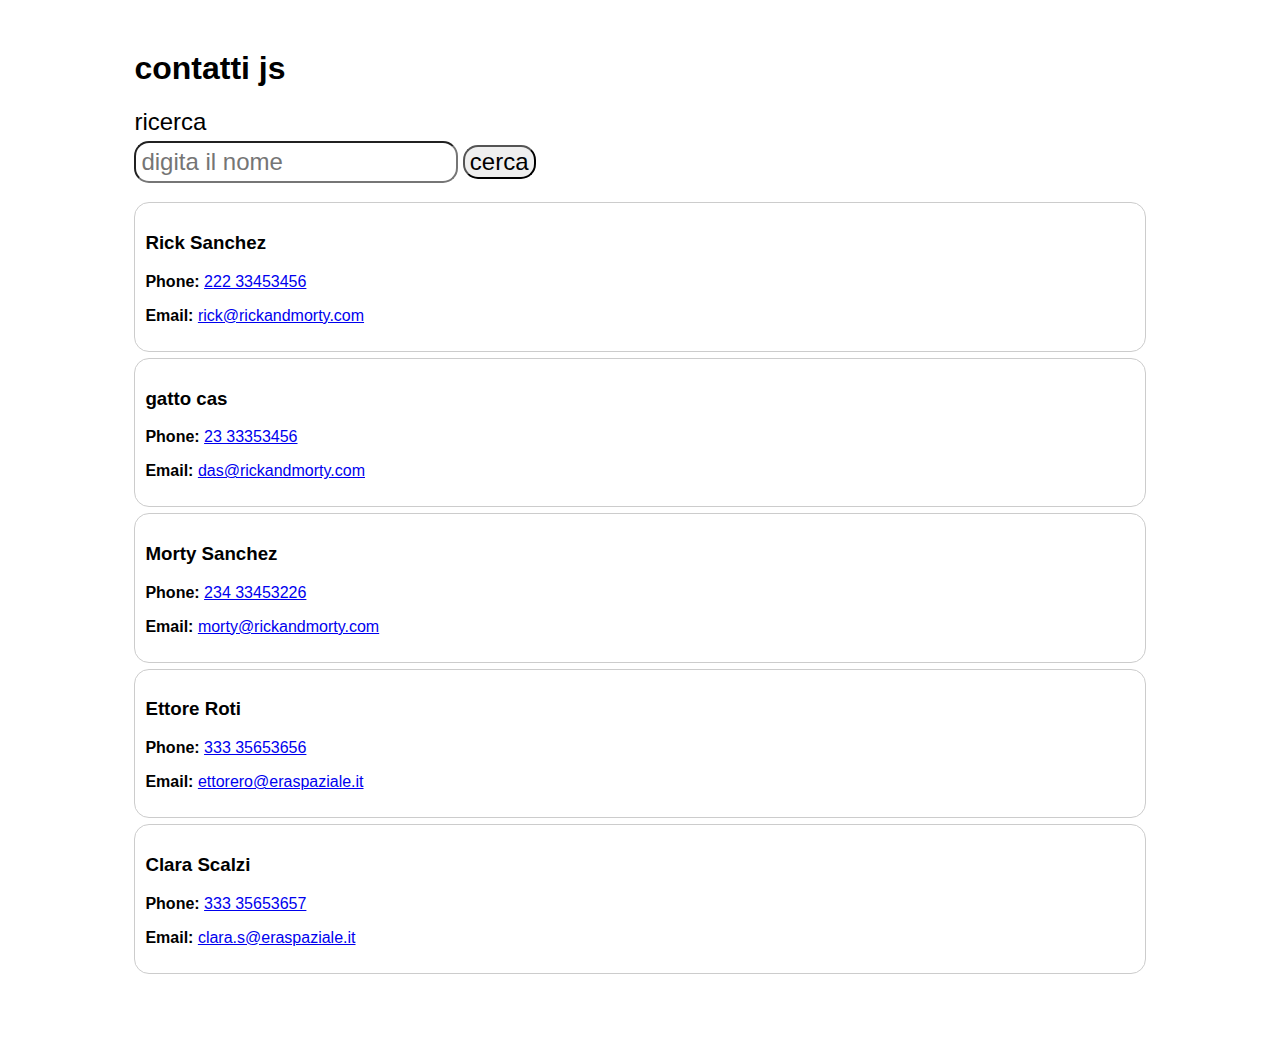
<file: 3-11-2021/index.html>
<!DOCTYPE html>
<html lang="en">

<head>
    <meta charset="UTF-8">
    <meta http-equiv="X-UA-Compatible" content="IE=edge">
    <meta name="viewport" content="width=device-width, initial-scale=1.0">
    <title>widget contatti</title>

    <link rel="stylesheet" href="style.css">
</head>

<body>
    <main>
        <header>
            <h1>contatti js</h1>
        </header>

        <form>
            <label for="search">ricerca</label>
            <input type="text" name="search" placeholder="digita il nome" autocomplete="off" />
            <button>cerca</button>
        </form>
        <ul>
            <!-- <li>
                <h3></h3>
                <P><strong>phone</strong><a href="tell:"></a></P>
                <P><strong>email</strong><a href="mailto:">email@email.com</a></P>
            </li> -->

        </ul>

    </main>
    <script src="data.js"></script>
    <script src="index.js"></script>
</body>

</html>
</file>
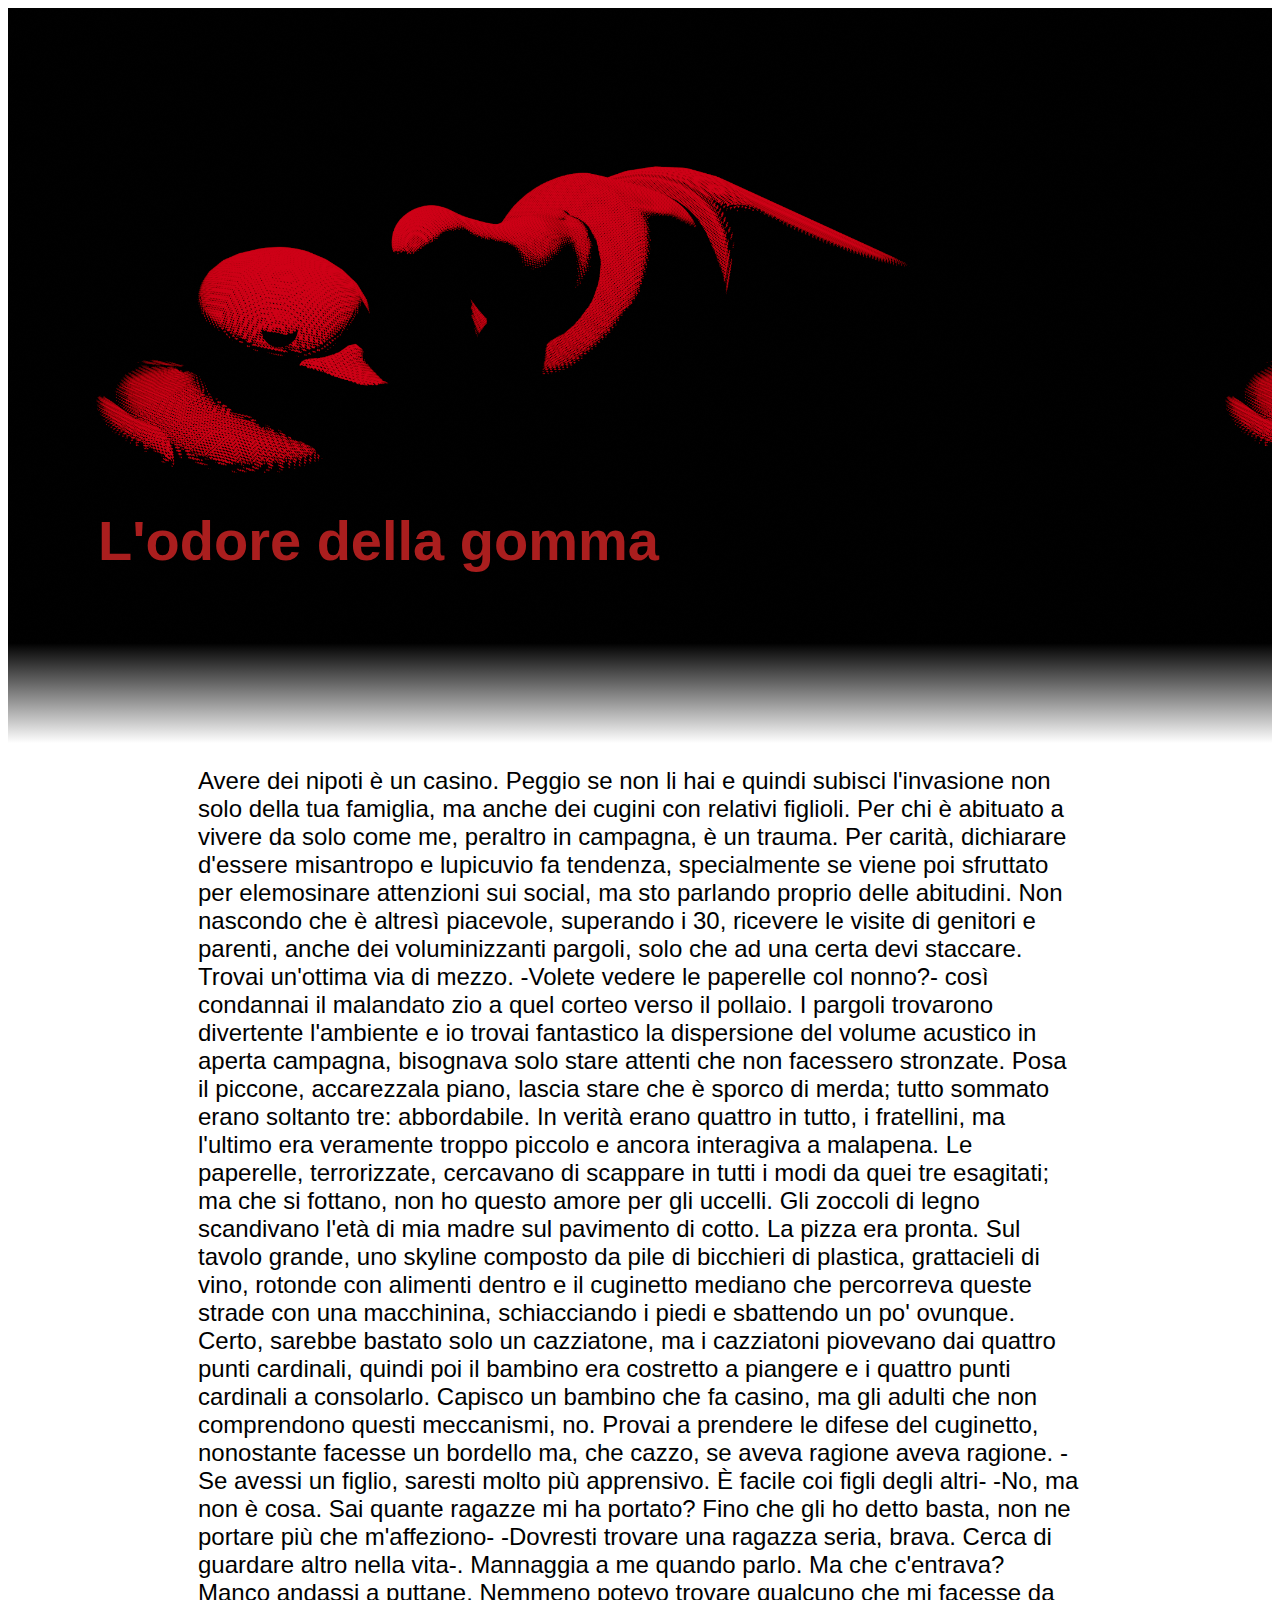
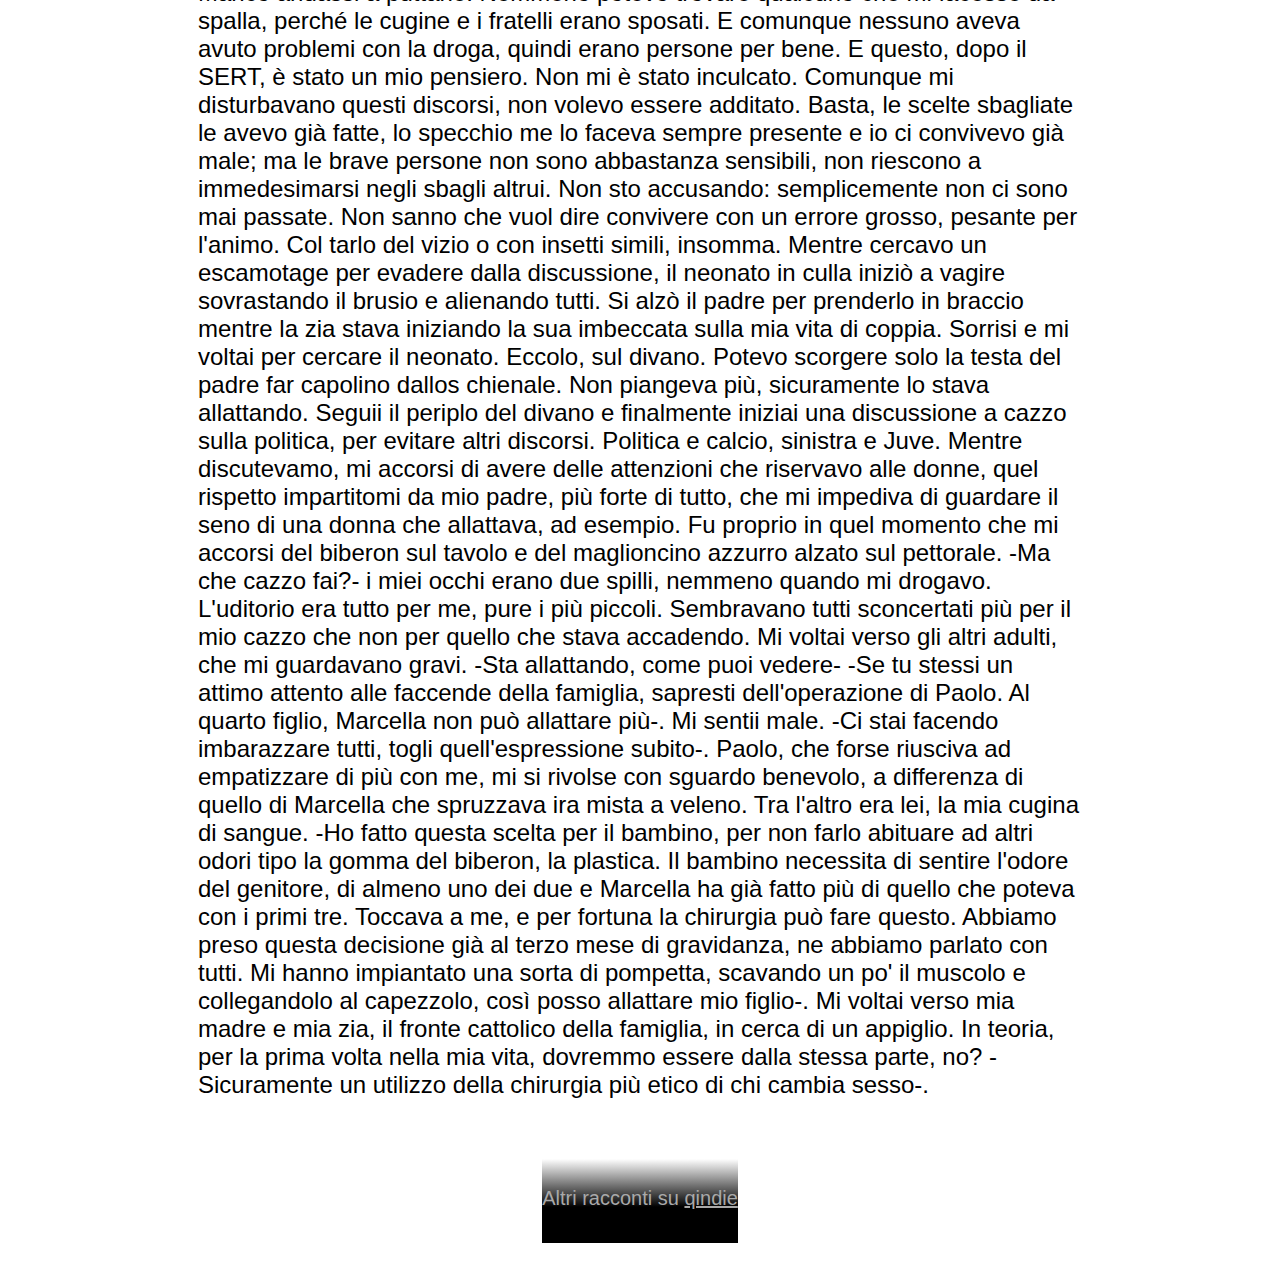
<file: esercizio 8.11.2021/index.html>
<!DOCTYPE html>
<html lang="it">

<head>
    <meta charset="UTF-8">
    <meta http-equiv="X-UA-Compatible" content="IE=edge">
    <meta name="viewport" content="width=device-width, initial-scale=1.0">
    <link rel="icon" href="/favicon.ico" type="image/x-icon">
    <link rel="stylesheet" media="all" href="style.css">


    <title>L'odore della gomma</title>
</head>


<body>
    <header>
        <h1>L'odore della gomma</h1>
    </header>
    <p id="hero">

    </p>
<div class="cont">
    <p>Avere dei nipoti è un casino. Peggio se non li hai e quindi subisci l'invasione non solo della tua famiglia, ma
        anche dei cugini con relativi figlioli.
        Per chi è abituato a vivere da solo come me, peraltro in campagna, è un trauma.
        Per carità, dichiarare d'essere misantropo e lupicuvio fa tendenza, specialmente se viene poi sfruttato per
        elemosinare attenzioni sui social, ma sto parlando proprio delle abitudini.
        Non nascondo che è altresì piacevole, superando i 30, ricevere le visite di genitori e parenti, anche dei
        voluminizzanti pargoli, solo che ad una certa devi staccare.

        Trovai un'ottima via di mezzo.
        -Volete vedere le paperelle col nonno?- così condannai il malandato zio a quel corteo verso il pollaio. I
        pargoli trovarono divertente l'ambiente e io trovai fantastico la dispersione del volume acustico in aperta
        campagna, bisognava solo stare attenti che non facessero stronzate.
        Posa il piccone, accarezzala piano, lascia stare che è sporco di merda; tutto sommato erano soltanto tre:
        abbordabile. In verità erano quattro in tutto, i fratellini, ma l'ultimo era veramente troppo piccolo e ancora
        interagiva a malapena.
        Le paperelle, terrorizzate, cercavano di scappare in tutti i modi da quei tre esagitati; ma che si fottano, non
        ho questo amore per gli uccelli.
        Gli zoccoli di legno scandivano l'età di mia madre sul pavimento di cotto. La pizza era pronta.
        Sul tavolo grande, uno skyline composto da pile di bicchieri di plastica, grattacieli di vino, rotonde con
        alimenti dentro e il cuginetto mediano che percorreva queste strade con una macchinina, schiacciando i piedi e
        sbattendo un po' ovunque.
        Certo, sarebbe bastato solo un cazziatone, ma i cazziatoni piovevano dai quattro punti cardinali, quindi poi il
        bambino era costretto a piangere e i quattro punti cardinali a consolarlo.
        Capisco un bambino che fa casino, ma gli adulti che non comprendono questi meccanismi, no. Provai a prendere le
        difese del cuginetto, nonostante facesse un bordello ma, che cazzo, se aveva ragione aveva ragione.
        -Se avessi un figlio, saresti molto più apprensivo. È facile coi figli degli altri-
        -No, ma non è cosa. Sai quante ragazze mi ha portato? Fino che gli ho detto basta, non ne portare più che
        m'affeziono-
        -Dovresti trovare una ragazza seria, brava. Cerca di guardare altro nella vita-.
        Mannaggia a me quando parlo. Ma che c'entrava? Manco andassi a puttane.
        Nemmeno potevo trovare qualcuno che mi facesse da spalla, perché le cugine e i fratelli erano sposati. E
        comunque nessuno aveva avuto problemi con la droga, quindi erano persone per bene.

        E questo, dopo il SERT, è stato un mio pensiero. Non mi è stato inculcato.
        Comunque mi disturbavano questi discorsi, non volevo essere additato.
        Basta, le scelte sbagliate le avevo già fatte, lo specchio me lo faceva sempre presente e io ci convivevo già
        male; ma le brave persone non sono abbastanza sensibili, non riescono a immedesimarsi negli sbagli altrui.
        Non sto accusando: semplicemente non ci sono mai passate. Non sanno che vuol dire convivere con un errore
        grosso, pesante per l'animo. Col tarlo del vizio o con insetti simili, insomma.
        Mentre cercavo un escamotage per evadere dalla discussione, il neonato in culla iniziò a vagire sovrastando il
        brusio e alienando tutti.
        Si alzò il padre per prenderlo in braccio mentre la zia stava iniziando la sua imbeccata sulla mia vita di
        coppia. Sorrisi e mi voltai per cercare il neonato.
        Eccolo, sul divano. Potevo scorgere solo la testa del padre far capolino dallos chienale.
        Non piangeva più, sicuramente lo stava allattando.
        Seguii il periplo del divano e finalmente iniziai una discussione a cazzo sulla politica, per evitare altri
        discorsi. Politica e calcio, sinistra e Juve.
        Mentre discutevamo, mi accorsi di avere delle attenzioni che riservavo alle donne, quel rispetto impartitomi da
        mio padre, più forte di tutto, che mi impediva di guardare il seno di una donna che allattava, ad esempio.


        Fu proprio in quel momento che mi accorsi del biberon sul tavolo e del maglioncino azzurro alzato sul pettorale.
        -Ma che cazzo fai?- i miei occhi erano due spilli, nemmeno quando mi drogavo.
        L'uditorio era tutto per me, pure i più piccoli. Sembravano tutti sconcertati più per il mio cazzo che non per
        quello che stava accadendo.
        Mi voltai verso gli altri adulti, che mi guardavano gravi.
        -Sta allattando, come puoi vedere-
        -Se tu stessi un attimo attento alle faccende della famiglia, sapresti dell'operazione di Paolo. Al quarto
        figlio, Marcella non può allattare più-.
        Mi sentii male.
        -Ci stai facendo imbarazzare tutti, togli quell'espressione subito-.
        Paolo, che forse riusciva ad empatizzare di più con me, mi si rivolse con sguardo benevolo, a differenza di
        quello di Marcella che spruzzava ira mista a veleno. Tra l'altro era lei, la mia cugina di sangue.
        -Ho fatto questa scelta per il bambino, per non farlo abituare ad altri odori tipo la gomma del biberon, la
        plastica. Il bambino necessita di sentire l'odore del genitore, di almeno uno dei due e Marcella ha già fatto
        più di quello che poteva con i primi tre. Toccava a me, e per fortuna la chirurgia può fare questo. Abbiamo
        preso questa decisione già al terzo mese di gravidanza, ne abbiamo parlato con tutti. Mi hanno impiantato una
        sorta di pompetta, scavando un po' il muscolo e collegandolo al capezzolo, così posso allattare mio figlio-.
        Mi voltai verso mia madre e mia zia, il fronte cattolico della famiglia, in cerca di un appiglio. In teoria, per
        la prima volta nella mia vita, dovremmo essere dalla stessa parte, no?
        -Sicuramente un utilizzo della chirurgia più etico di chi cambia sesso-.
    </p>

    <div class="modale">
        <h2>Contenuto Creepy</h2>
        <p>Il presente racconto, come anche la sua veste grafica, possono turbare l'utente.</br>Che vuoi fare? </p>
        
        <div class="modal_btn">
        <button id="btn_close">chiudi</button>
        <button id="btn_null">boh</button>
        </div>
    </div>


    <footer>
        Altri racconti su <a href='https://qindieblog.wordpress.com/' target="_blank">qindie</a>
    </footer>
    <script src="script.js"></script>
    </div>
</body>

</html>
</file>
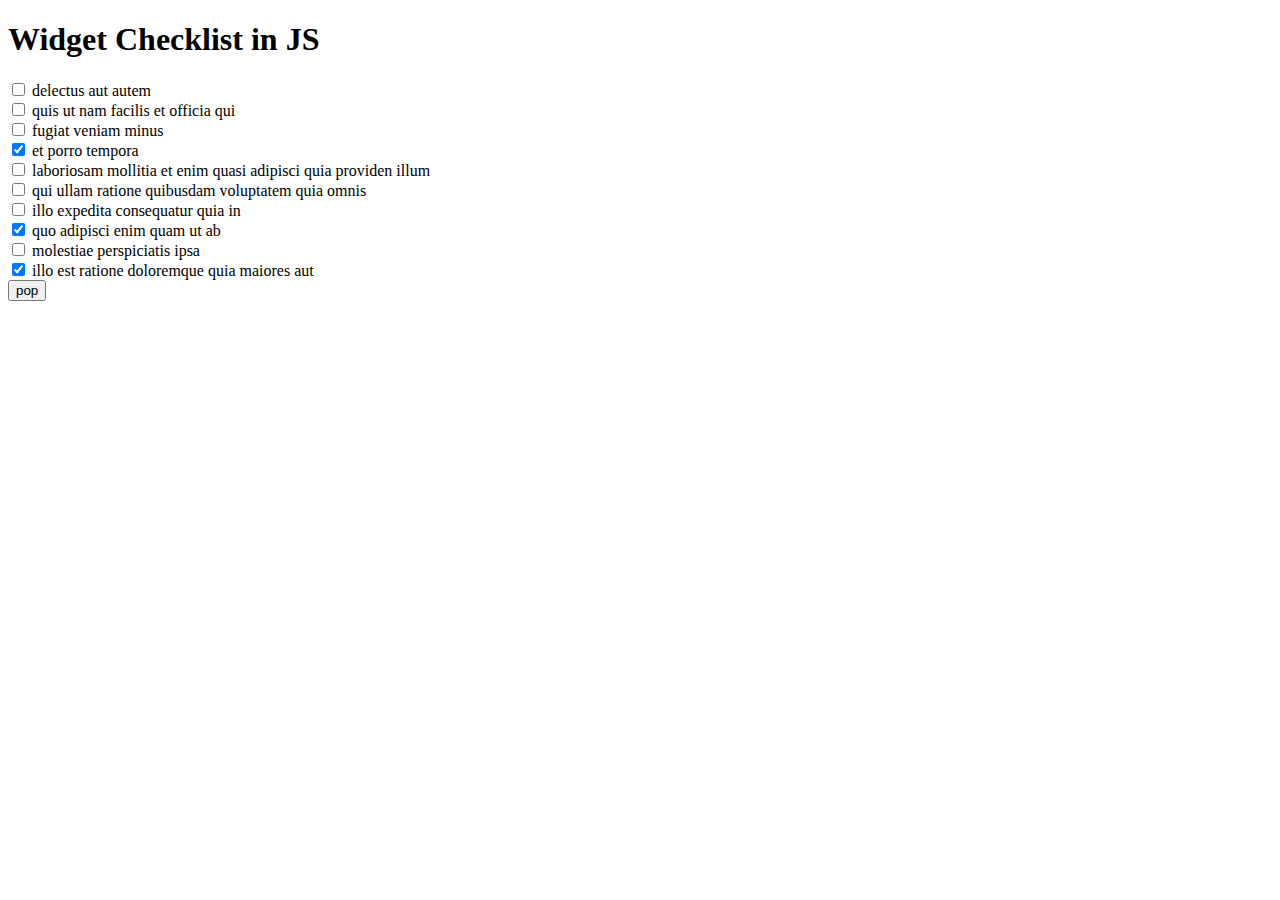
<file: 3-11-2021/esercizio 3-11/index.html>
<!DOCTYPE html>
<html lang="en">
<head>
    <meta charset="UTF-8">
    <meta http-equiv="X-UA-Compatible" content="IE=edge">
    <meta name="viewport" content="width=device-width, initial-scale=1.0">
    <title>Widget lista</title>
</head>
<body>
    <h1>Widget Checklist in JS</h1>
        <form>
            <!-- <input type="checkbox" name="lorem" id="box">
            <label for="lorem">Lorem ipsum</label> -->
        </form>
        <button id="btnPop">pop</button>



    <script src="jason.js"></script>
    <script src="index.js"></script>

</body>
</html>
</file>
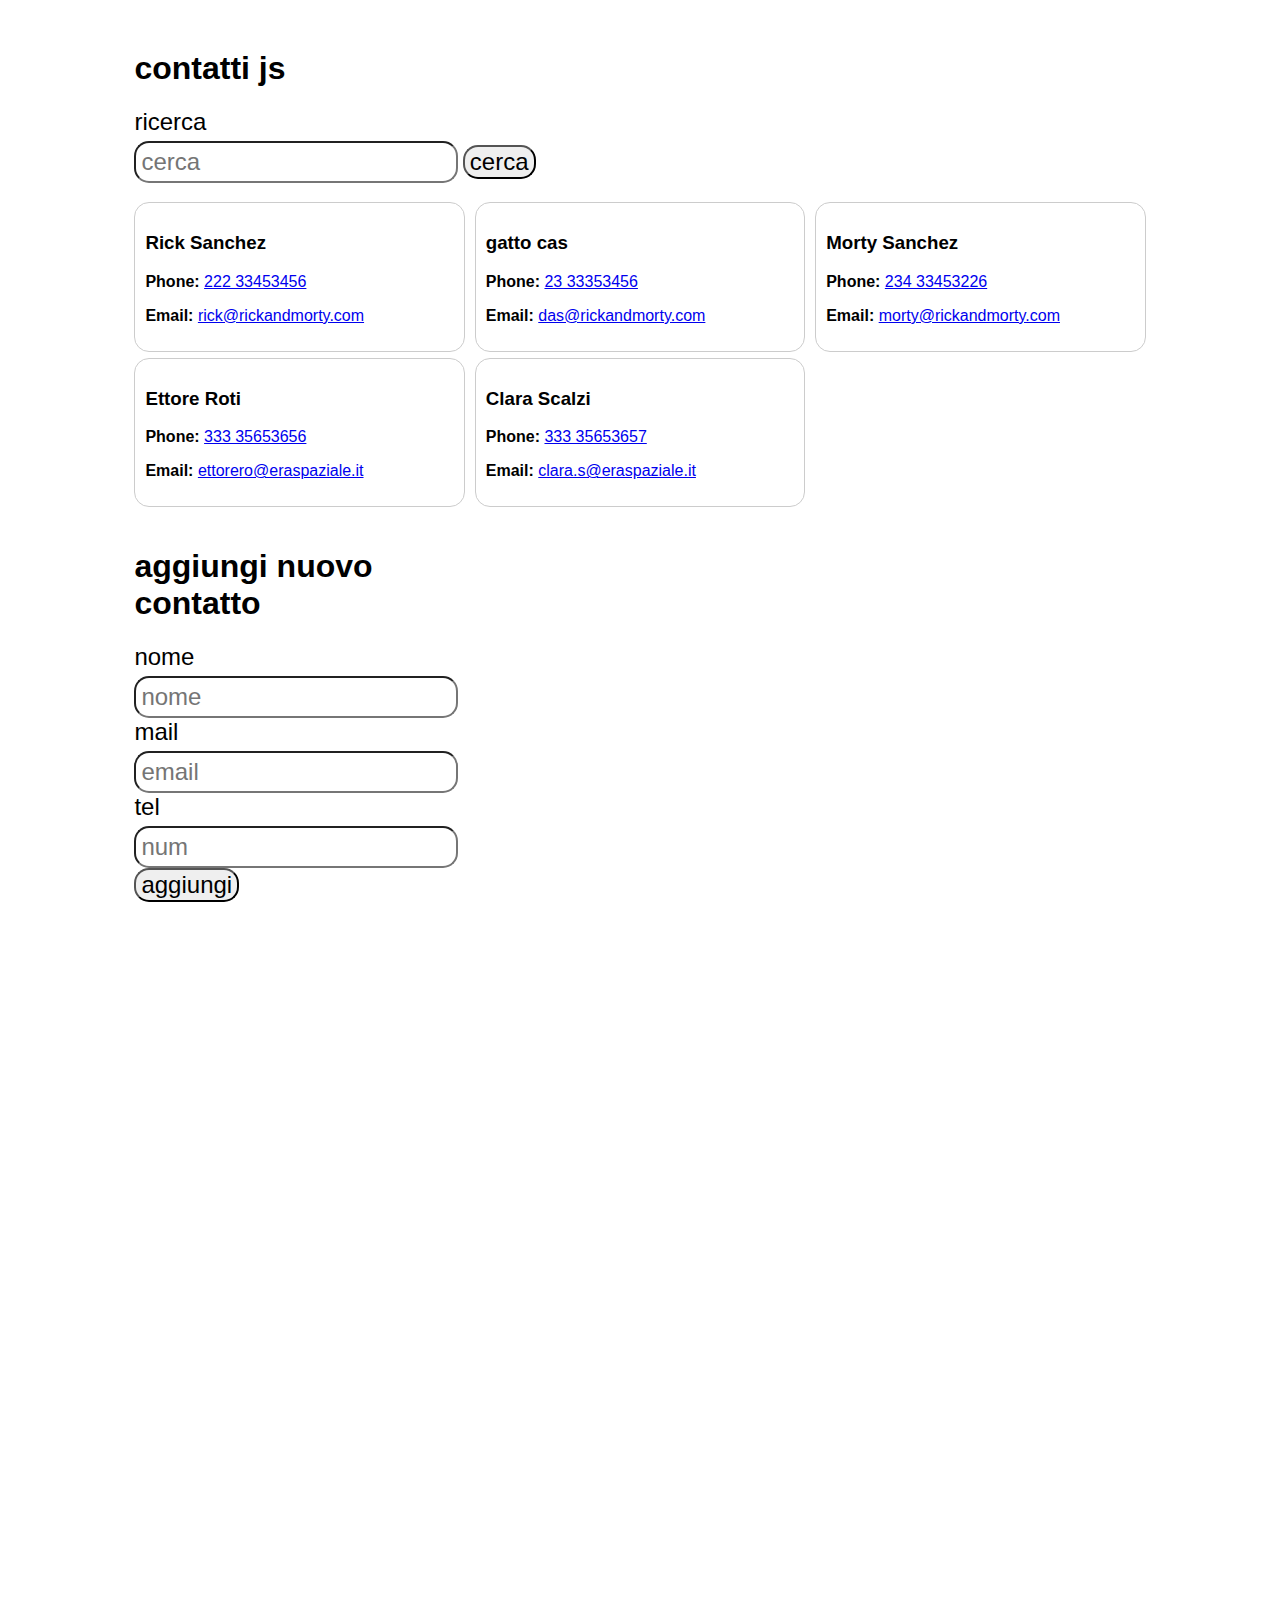
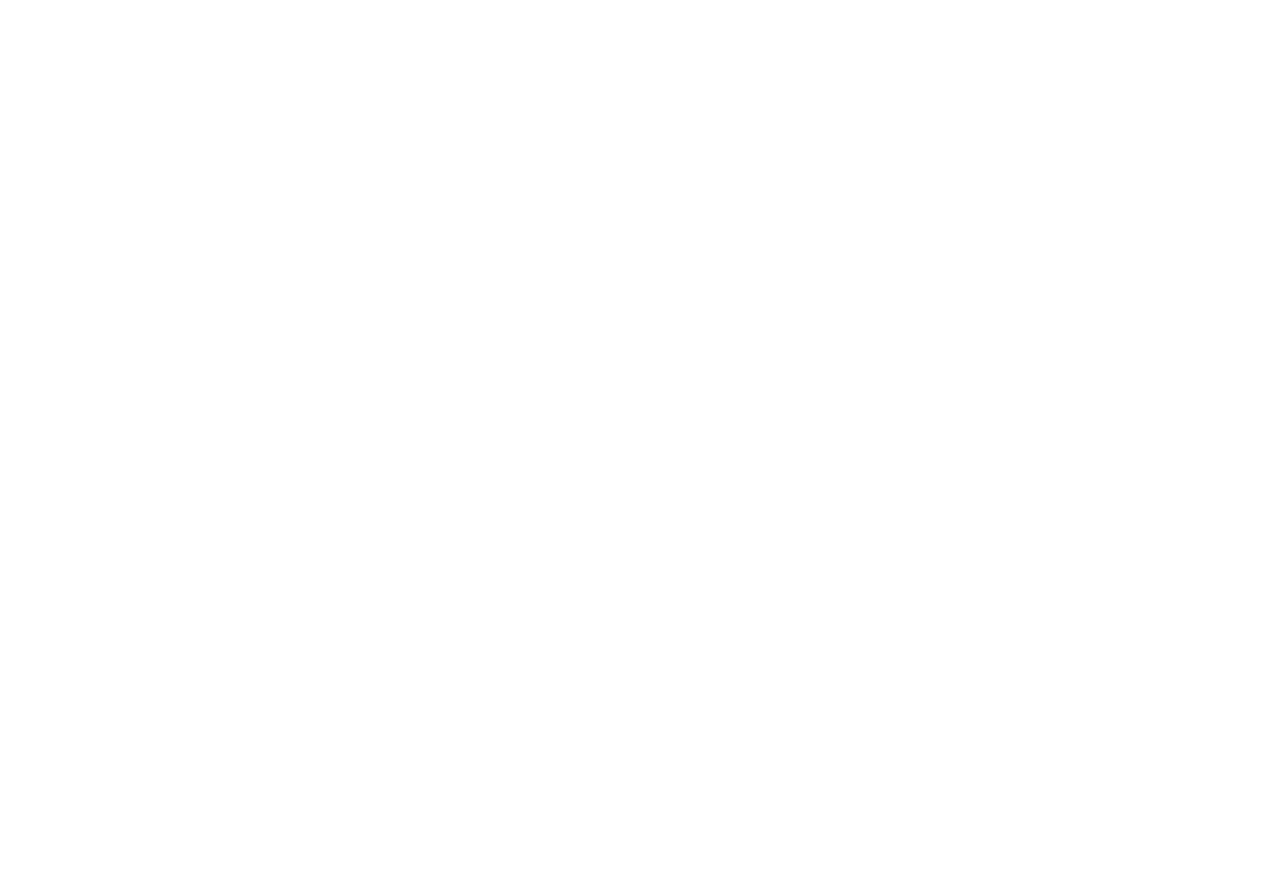
<file: 3-11-2021/esercizio 4-11/index.html>
<!DOCTYPE html>
<html lang="en">

<head>
    <meta charset="UTF-8">
    <meta http-equiv="X-UA-Compatible" content="IE=edge">
    <meta name="viewport" content="width=device-width, initial-scale=1.0">
    <title>widget contatti</title>

    <link rel="stylesheet" href="style.css">
</head>

<body>
    <main>
        <header>
            <h1>contatti js</h1>
        </header>

        <form id="form1">
            <label for="search">ricerca</label>
            <input type="text" name="search" placeholder="cerca" autocomplete="off" />
            <button>cerca</button>
        </form>
        <ul>
            <!-- <li>
                <h3></h3>
                <P><strong>phone</strong><a href="tell:"></a></P>
                <P><strong>email</strong><a href="mailto:">email@email.com</a></P>
            </li> -->

        </ul>

        <div class="divForm">
            <form id="form2">
                <h1>aggiungi nuovo contatto</h1>
            
                <label for="name">nome</label>
                <input type="text" id="name" name="name" placeholder="nome" autocomplete="off">
                
                <label for="email">mail</label>
                <input type="email" id="email" name="email" placeholder="email" autocomplete="off">
                
                <label for="phone">tel</label>
                <input type="tel" id="phone" name="phone" placeholder="num" autocomplete="off">
                
                <button id="add">aggiungi</button>
            </form>
        </div>

    </main>
    <script src="data.js"></script>
    <script src="index.js"></script>
</body>

</html>
</file>
<file: 3-11-2021/style.css>
main{
    width: 80%;
    margin: 50px auto 80px;
    font-family: Arial, Helvetica, sans-serif;
}
form label{
    display: block;
    margin-bottom: 5px;
    font-size: 24px;
    border-radius: 15px;
}

form input,
form button {
    line-height: 20px;
    padding: 5px;
    font-size: 24px;
    border-radius: 15px;
}
ul{
    list-style: none;
    padding: 0;

    display: grid;
    grid-template-columns: repeat(3 1fr);
    column-gap: 10px;
}

li{
    border: 1px solid #ccc;
    padding: 10px;
    margin: 3px 0;
    border-radius: 15px;
}
</file>
<file: esercizio 8.11.2021/style.css>
*{
    font-family: Verdana, Geneva, Tahoma, sans-serif, 'Times New Roman', Times, serif, 'Times New Roman', Times, serif;
}
h1{
    margin: 0;
    border: 0;
    padding-left: 90px;
    padding-top: 500px;
    padding-bottom:70px ;
    font-size: 56px;
    color: rgb(170, 30, 30);
    background-image: url(untitled2.png);
    background-size: contain;
   
}
#hero{
    margin: 0;
    border: 0;
    padding: 0;
    height: 100px;
    background-image: linear-gradient(black, white);
}
.cont{
    display: flex;
    flex-direction: column;
    justify-content: center;
    align-items: center;
}

p{
    margin: none;
    padding-left: 190px;
    padding-right: 190px;
    text-align: left;
    font-size: 24px;
}
.modale{
    position: absolute;
    width: 400px;
    padding: 20px;
    display: flex;
    flex-direction: column;
    align-items: center;
    justify-content: center;
    box-shadow: 0 0 16px black;

    background: rgb(170, 30, 30);
    border-radius: 20px;
    
    transition: all 1s;
    opacity: 0;
    z-index: -1;
}
.modale h2{
    font-size: 2rem;
    color: khaki;

}
.modale p{
    padding:0 30px;
    color: ivory;
    justify-content: center;
}
.modal_btn {
    width: 200px;
    height: 30px;
    display: flex;
    justify-content: center;
    align-content: center;
  }
  .modal_btn button{
    margin-left: 5px;
    padding: 7.5px 15px;
    border-radius: 6px;
    background: rgb(139, 24, 24);
    color: ivory;
    font-weight: bold;
    font-size: 1rem;
    cursor: pointer;
  }

footer{
    height: 120px;
    font-size: 20px;
   /* color:rgb(170, 30, 30);*/
   color:darkgrey;
    text-align: center;
    line-height: 150px ;
    background-image: linear-gradient(white 30%, black 70%);
    
}
footer a{color:darkgray}
footer a:hover{ color: darksalmon;}
footer a:visited{color: rgb(170, 30, 30);}
</file>
<file: 3-11-2021/esercizio 4-11/style.css>
main{
    width: 80%;
    margin: 50px auto 80px;
    font-family: Arial, Helvetica, sans-serif;
}
form label{
    display: block;
    margin-bottom: 5px;
    font-size: 24px;
    border-radius: 15px;
}

form input,
form button {
    line-height: 20px;
    padding: 5px;
    font-size: 24px;
    border-radius: 15px;
}
ul{
    list-style: none;
    padding: 0;

    display: grid;
    grid-template-columns: repeat(3, 1fr);
    column-gap: 10px;
}

li{
    border: 1px solid #ccc;
    padding: 10px;
    margin: 3px 0;
    border-radius: 15px;
}

.divForm{
    display: grid; 
    grid-template-columns: 1fr 1fr 1fr; 
    grid-template-rows: 1fr 1fr 1fr 1fr 1fr; 
    gap: 0px 0px; 
    grid-template-areas: 
      "form . ."
      "form . ."
      "form . ."
      "form . ."
      ". . ."; 
  }
  .form { 
      grid-area:"form"; }
</file>
